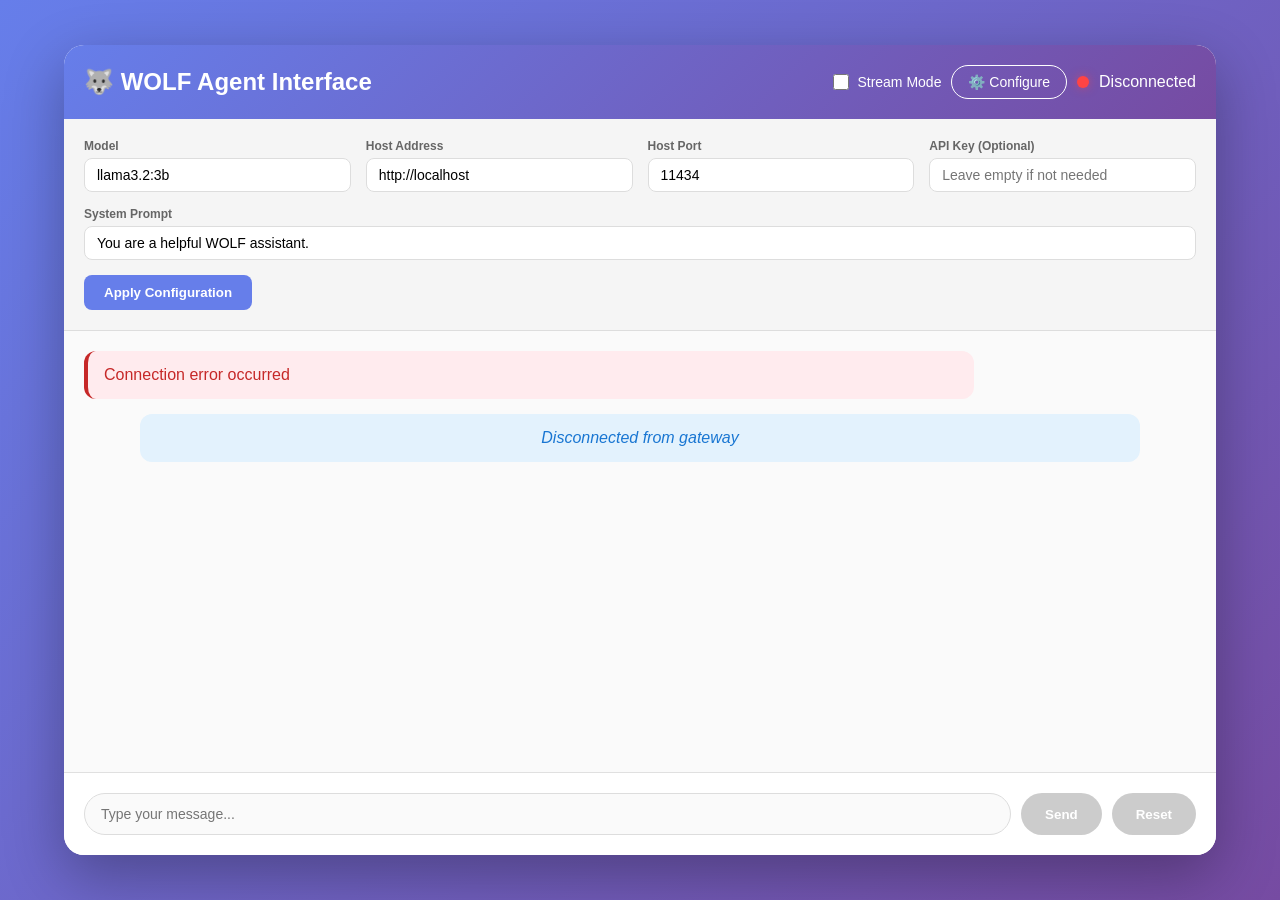
<file: framework/ui/webapp/index.html>
<!DOCTYPE html>
<html lang="en">
<head>
    <meta charset="UTF-8">
    <meta name="viewport" content="width=device-width, initial-scale=1.0">
    <title>WOLF Agent Interface</title>
    <style>
        * {
            margin: 0;
            padding: 0;
            box-sizing: border-box;
        }

        body {
            font-family: 'Segoe UI', Tahoma, Geneva, Verdana, sans-serif;
            background: linear-gradient(135deg, #667eea 0%, #764ba2 100%);
            height: 100vh;
            display: flex;
            justify-content: center;
            align-items: center;
        }

        .container {
            width: 90%;
            max-width: 1200px;
            height: 90vh;
            background: white;
            border-radius: 20px;
            box-shadow: 0 20px 60px rgba(0, 0, 0, 0.3);
            display: flex;
            flex-direction: column;
            overflow: hidden;
        }

        .header {
            background: linear-gradient(135deg, #667eea 0%, #764ba2 100%);
            color: white;
            padding: 20px;
            display: flex;
            justify-content: space-between;
            align-items: center;
        }

        .header h1 {
            font-size: 24px;
            font-weight: 600;
        }

        .status {
            display: flex;
            align-items: center;
            gap: 10px;
        }

        .status-indicator {
            width: 12px;
            height: 12px;
            border-radius: 50%;
            background: #ff4444;
            box-shadow: 0 0 10px rgba(255, 68, 68, 0.5);
            transition: background 0.3s;
        }

        .status-indicator.connected {
            background: #44ff44;
            box-shadow: 0 0 10px rgba(68, 255, 68, 0.5);
        }

        .config-panel {
            background: #f5f5f5;
            padding: 20px;
            border-bottom: 1px solid #ddd;
        }

        .config-panel.hidden {
            display: none;
        }

        .config-grid {
            display: grid;
            grid-template-columns: repeat(auto-fit, minmax(200px, 1fr));
            gap: 15px;
            margin-bottom: 15px;
        }

        .config-item {
            display: flex;
            flex-direction: column;
        }

        .config-item label {
            font-size: 12px;
            font-weight: 600;
            color: #666;
            margin-bottom: 5px;
        }

        .config-item input {
            padding: 8px 12px;
            border: 1px solid #ddd;
            border-radius: 8px;
            font-size: 14px;
        }

        .config-item input:focus {
            outline: none;
            border-color: #667eea;
        }

        .btn {
            padding: 10px 20px;
            border: none;
            border-radius: 8px;
            font-weight: 600;
            cursor: pointer;
            transition: all 0.3s;
        }

        .btn-primary {
            background: #667eea;
            color: white;
        }

        .btn-primary:hover {
            background: #5568d3;
        }

        .btn-secondary {
            background: #e0e0e0;
            color: #333;
        }

        .btn-secondary:hover {
            background: #d0d0d0;
        }

        .chat-container {
            flex: 1;
            display: flex;
            flex-direction: column;
            overflow: hidden;
        }

        .messages {
            flex: 1;
            overflow-y: auto;
            padding: 20px;
            background: #fafafa;
        }

        .message {
            margin-bottom: 15px;
            padding: 12px 16px;
            border-radius: 12px;
            max-width: 80%;
            word-wrap: break-word;
        }

        .message.system {
            background: #e3f2fd;
            color: #1976d2;
            font-style: italic;
            margin-left: auto;
            margin-right: auto;
            text-align: center;
            max-width: 90%;
        }

        .message.user {
            background: #667eea;
            color: white;
            margin-left: auto;
        }

        .message.agent {
            background: white;
            color: #333;
            border: 1px solid #e0e0e0;
        }

        .message.error {
            background: #ffebee;
            color: #c62828;
            border-left: 4px solid #c62828;
        }

        .message-header {
            font-weight: 600;
            margin-bottom: 5px;
            font-size: 12px;
            opacity: 0.8;
        }

        .message-content {
            line-height: 1.5;
        }

        .input-area {
            padding: 20px;
            background: white;
            border-top: 1px solid #e0e0e0;
            display: flex;
            gap: 10px;
        }

        .input-area input {
            flex: 1;
            padding: 12px 16px;
            border: 1px solid #ddd;
            border-radius: 25px;
            font-size: 14px;
        }

        .input-area input:focus {
            outline: none;
            border-color: #667eea;
        }

        .input-area button {
            padding: 12px 24px;
            background: #667eea;
            color: white;
            border: none;
            border-radius: 25px;
            font-weight: 600;
            cursor: pointer;
            transition: all 0.3s;
        }

        .input-area button:hover {
            background: #5568d3;
        }

        .input-area button:disabled {
            background: #ccc;
            cursor: not-allowed;
        }

        .controls {
            display: flex;
            gap: 10px;
            align-items: center;
        }

        .toggle-config {
            background: transparent;
            color: white;
            border: 1px solid white;
            padding: 8px 16px;
            border-radius: 20px;
            cursor: pointer;
            font-size: 14px;
            transition: all 0.3s;
        }

        .toggle-config:hover {
            background: rgba(255, 255, 255, 0.2);
        }

        .typing-indicator {
            display: none;
            padding: 10px;
            color: #666;
            font-style: italic;
            font-size: 14px;
        }

        .typing-indicator.active {
            display: block;
        }

        .stream-toggle {
            display: flex;
            align-items: center;
            gap: 8px;
            color: white;
            font-size: 14px;
        }

        .stream-toggle input[type="checkbox"] {
            width: 16px;
            height: 16px;
            cursor: pointer;
        }
    </style>
</head>
<body>
    <div class="container">
        <div class="header">
            <h1>🐺 WOLF Agent Interface</h1>
            <div class="controls">
                <div class="stream-toggle">
                    <input type="checkbox" id="streamMode">
                    <label for="streamMode">Stream Mode</label>
                </div>
                <button class="toggle-config" onclick="toggleConfig()">⚙️ Configure</button>
                <div class="status">
                    <span class="status-indicator" id="statusIndicator"></span>
                    <span id="statusText">Disconnected</span>
                </div>
            </div>
        </div>

        <div class="config-panel" id="configPanel">
            <div class="config-grid">
                <div class="config-item">
                    <label>Model</label>
                    <input type="text" id="model" value="llama3.2:3b" placeholder="e.g., gpt-4">
                </div>
                <div class="config-item">
                    <label>Host Address</label>
                    <input type="text" id="hostAddress" value="http://localhost" placeholder="http://localhost">
                </div>
                <div class="config-item">
                    <label>Host Port</label>
                    <input type="number" id="hostPort" value="11434" placeholder="11434">
                </div>
                <div class="config-item">
                    <label>API Key (Optional)</label>
                    <input type="password" id="apiKey" placeholder="Leave empty if not needed">
                </div>
            </div>
            <div class="config-item" style="margin-bottom: 15px;">
                <label>System Prompt</label>
                <input type="text" id="sysPrompt" value="You are a helpful WOLF assistant." placeholder="System prompt">
            </div>
            <button class="btn btn-primary" onclick="configureAgent()">Apply Configuration</button>
        </div>

        <div class="chat-container">
            <div class="messages" id="messages"></div>
            <div class="typing-indicator" id="typingIndicator">Agent is typing...</div>
            <div class="input-area">
                <input type="text" id="messageInput" placeholder="Type your message..." disabled>
                <button id="sendButton" onclick="sendMessage()" disabled>Send</button>
                <button class="btn btn-secondary" onclick="resetContext()" disabled id="resetButton">Reset</button>
            </div>
        </div>
    </div>

    <script>
        let ws = null;
        let sessionId = null;
        let agentConfigured = false;

        function generateSessionId() {
            return 'xxxxxxxx-xxxx-4xxx-yxxx-xxxxxxxxxxxx'.replace(/[xy]/g, function(c) {
                const r = Math.random() * 16 | 0;
                const v = c === 'x' ? r : (r & 0x3 | 0x8);
                return v.toString(16);
            });
        }

        function connectWebSocket() {
            sessionId = generateSessionId();
            const wsUrl = `ws://${window.location.host}/ws/${sessionId}?client_type=gui`;
            
            ws = new WebSocket(wsUrl);
            
            ws.onopen = () => {
                updateStatus(true);
                addMessage('system', 'Connected to WOLF Gateway');
            };
            
            ws.onmessage = (event) => {
                const data = JSON.parse(event.data);
                handleMessage(data);
            };
            
            ws.onerror = (error) => {
                console.error('WebSocket error:', error);
                addMessage('error', 'Connection error occurred');
            };
            
            ws.onclose = () => {
                updateStatus(false);
                agentConfigured = false;
                addMessage('system', 'Disconnected from gateway');
                setTimeout(connectWebSocket, 3000);
            };
        }

        function handleMessage(data) {
            const { type, content, agent_name } = data;
            
            switch(type) {
                case 'system':
                    addMessage('system', content);
                    break;
                case 'user_echo':
                    addMessage('user', content);
                    break;
                case 'agent_response':
                    addMessage('agent', content, agent_name);
                    break;
                case 'agent_configured':
                    agentConfigured = true;
                    enableInputs();
                    addMessage('system', content);
                    break;
                case 'stream_start':
                    showTyping(true);
                    break;
                case 'stream_complete':
                    showTyping(false);
                    addMessage('agent', content, agent_name);
                    break;
                case 'error':
                    addMessage('error', content);
                    break;
            }
        }

        function addMessage(type, content, sender = null) {
            const messagesDiv = document.getElementById('messages');
            const messageDiv = document.createElement('div');
            messageDiv.className = `message ${type}`;
            
            if (sender && type === 'agent') {
                const header = document.createElement('div');
                header.className = 'message-header';
                header.textContent = sender;
                messageDiv.appendChild(header);
            }
            
            const contentDiv = document.createElement('div');
            contentDiv.className = 'message-content';
            contentDiv.textContent = content;
            messageDiv.appendChild(contentDiv);
            
            messagesDiv.appendChild(messageDiv);
            messagesDiv.scrollTop = messagesDiv.scrollHeight;
        }

        function updateStatus(connected) {
            const indicator = document.getElementById('statusIndicator');
            const statusText = document.getElementById('statusText');
            
            if (connected) {
                indicator.classList.add('connected');
                statusText.textContent = 'Connected';
            } else {
                indicator.classList.remove('connected');
                statusText.textContent = 'Disconnected';
            }
        }

        function showTyping(show) {
            const indicator = document.getElementById('typingIndicator');
            if (show) {
                indicator.classList.add('active');
            } else {
                indicator.classList.remove('active');
            }
        }

        function toggleConfig() {
            const panel = document.getElementById('configPanel');
            panel.classList.toggle('hidden');
        }

        function configureAgent() {
            const config = {
                model: document.getElementById('model').value,
                host_address: document.getElementById('hostAddress').value,
                host_port: parseInt(document.getElementById('hostPort').value),
                sys_prompt: document.getElementById('sysPrompt').value,
                verbose: 1
            };
            
            const apiKey = document.getElementById('apiKey').value;
            if (apiKey) {
                config.api_key = apiKey;
            }
            
            const message = {
                type: 'configure_agent',
                config: config,
                timestamp: new Date().toISOString(),
                session_id: sessionId
            };
            
            ws.send(JSON.stringify(message));
            toggleConfig();
        }

        function enableInputs() {
            document.getElementById('messageInput').disabled = false;
            document.getElementById('sendButton').disabled = false;
            document.getElementById('resetButton').disabled = false;
        }

        function sendMessage() {
            if (!agentConfigured) {
                alert('Please configure the agent first');
                return;
            }
            
            const input = document.getElementById('messageInput');
            const content = input.value.trim();
            
            if (!content) return;
            
            const streamMode = document.getElementById('streamMode').checked;
            
            const message = {
                type: streamMode ? 'stream' : 'chat',
                content: content,
                timestamp: new Date().toISOString(),
                session_id: sessionId
            };
            
            ws.send(JSON.stringify(message));
            input.value = '';
        }

        function resetContext() {
            if (!agentConfigured) return;
            
            const message = {
                type: 'reset',
                content: '',
                timestamp: new Date().toISOString(),
                session_id: sessionId
            };
            
            ws.send(JSON.stringify(message));
        }

        document.getElementById('messageInput').addEventListener('keypress', (e) => {
            if (e.key === 'Enter') {
                sendMessage();
            }
        });

        window.onload = () => {
            connectWebSocket();
        };
    </script>
</body>
</html>
</file>
